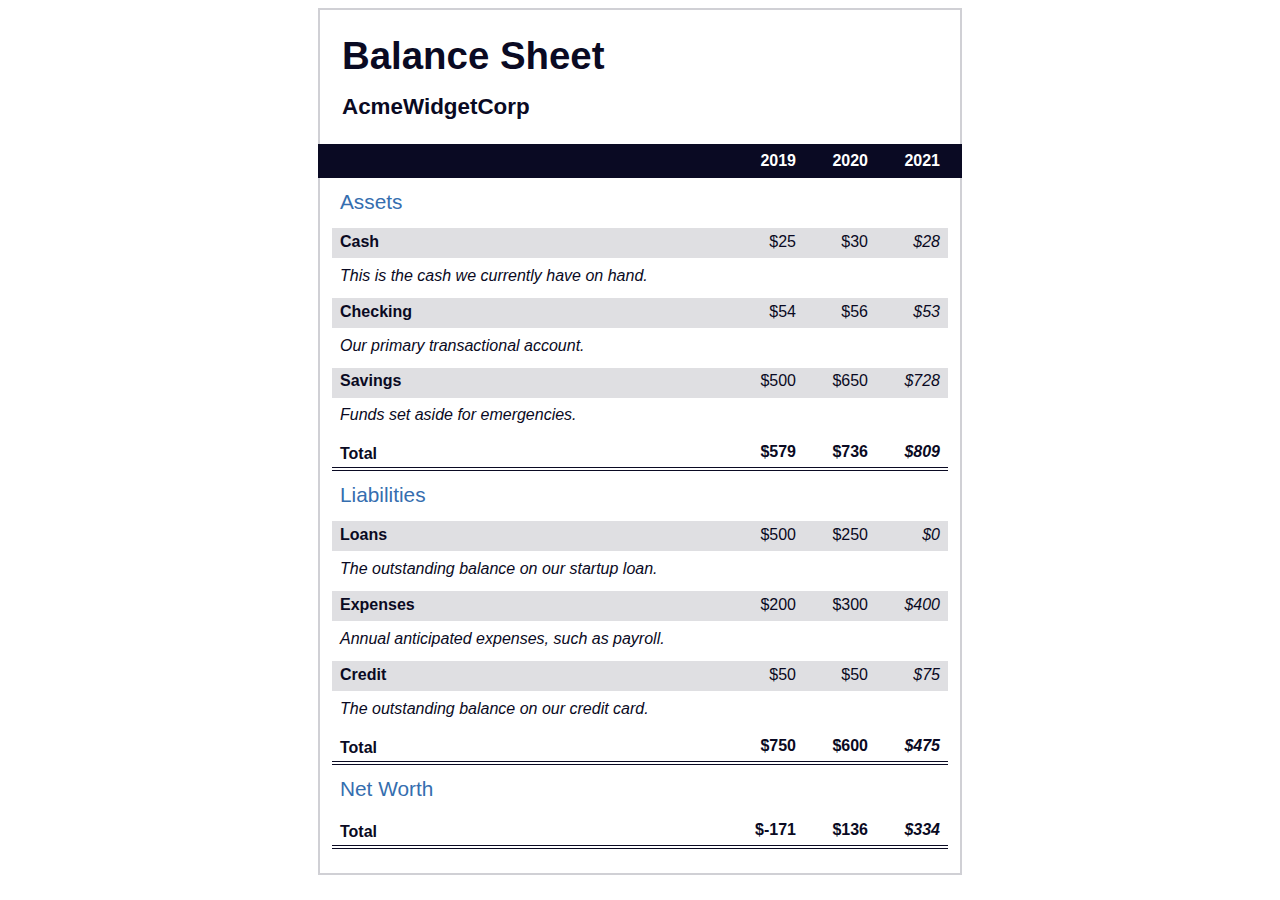
<file: Balance Sheet/index.html>
<!DOCTYPE html>
<html lang="en">
  <head>
    <meta charset="UTF-8">
    <meta name="viewport" content="width=device-width, initial-scale=1.0">
    <title>Balance Sheet</title>
    <link rel="stylesheet" href="./styles.css">
  </head>
  <body>
    <main>
      <section>
        <h1>
          <span class="flex">
            <span>AcmeWidgetCorp</span>
            <span>Balance Sheet</span>
          </span>
        </h1>
        <div id="years" aria-hidden="true">
          <span class="year">2019</span>
          <span class="year">2020</span>
          <span class="year">2021</span>
        </div>
        <div class="table-wrap">
          <table>
            <caption>Assets</caption>
            <thead>
              <tr>
                <td></td>
                <th><span class="sr-only year">2019</span></th>
                <th><span class="sr-only year">2020</span></th>
                <th class="current"><span class="sr-only year">2021</span></th>
              </tr>
            </thead>
            <tbody>
              <tr class="data">
                <th>Cash <span class="description">This is the cash we currently have on hand.</span></th>
                <td>$25</td>
                <td>$30</td>
                <td class="current">$28</td>
              </tr>
              <tr class="data">
                <th>Checking <span class="description">Our primary transactional account.</span></th>
                <td>$54</td>
                <td>$56</td>
                <td class="current">$53</td>
              </tr>
              <tr class="data">
                <th>Savings <span class="description">Funds set aside for emergencies.</span></th>
                <td>$500</td>
                <td>$650</td>
                <td class="current">$728</td>
              </tr>
              <tr class="total">
                <th>Total <span class="sr-only">Assets</span></th>
                <td>$579</td>
                <td>$736</td>
                <td class="current">$809</td>
              </tr>
            </tbody>
          </table>
          <table>
            <caption>Liabilities</caption>
            <thead>
              <tr>
              <td></td>
              <th><span class="sr-only">2019</span></th>
              <th><span class="sr-only">2020</span></th>
              <th><span class="sr-only">2021</span></th>
              </tr>
            </thead>
            <tbody>
              <tr class="data">
                <th>Loans <span class="description">The outstanding balance on our startup loan.</span></th>
                <td>$500</td>
                <td>$250</td>
                <td class="current">$0</td>
              </tr>
              <tr class="data">
                <th>Expenses <span class="description">Annual anticipated expenses, such as payroll.</span></th>
                <td>$200</td>
                <td>$300</td>
                <td class="current">$400</td>
              </tr>
              <tr class="data">
                <th>Credit <span class="description">The outstanding balance on our credit card.</span></th>
                <td>$50</td>
                <td>$50</td>
                <td class="current">$75</td>
              </tr>
              <tr class="total">
                <th>Total <span class="sr-only">Liabilities</span></th>
                <td>$750</td>
                <td>$600</td>
                <td class="current">$475</td>
              </tr>
            </tbody>
          </table>
          <table>
            <caption>Net Worth</caption>
            <thead>
              <tr>
              <td></td>
              <th><span class="sr-only">2019</span></th>
              <th><span class="sr-only">2020</span></th>
              <th><span class="sr-only">2021</span></th>
              </tr>
            </thead>
            <tbody>
              <tr class="total">
                <th>Total <span class="sr-only">Net Worth</span></th>
                <td>$-171</td>
                <td>$136</td>
                <td class="current">$334</td>
              </tr>
            </tbody>
          </table>
        </div>
      </section>
    </main>
  </body>
</html>
</file>
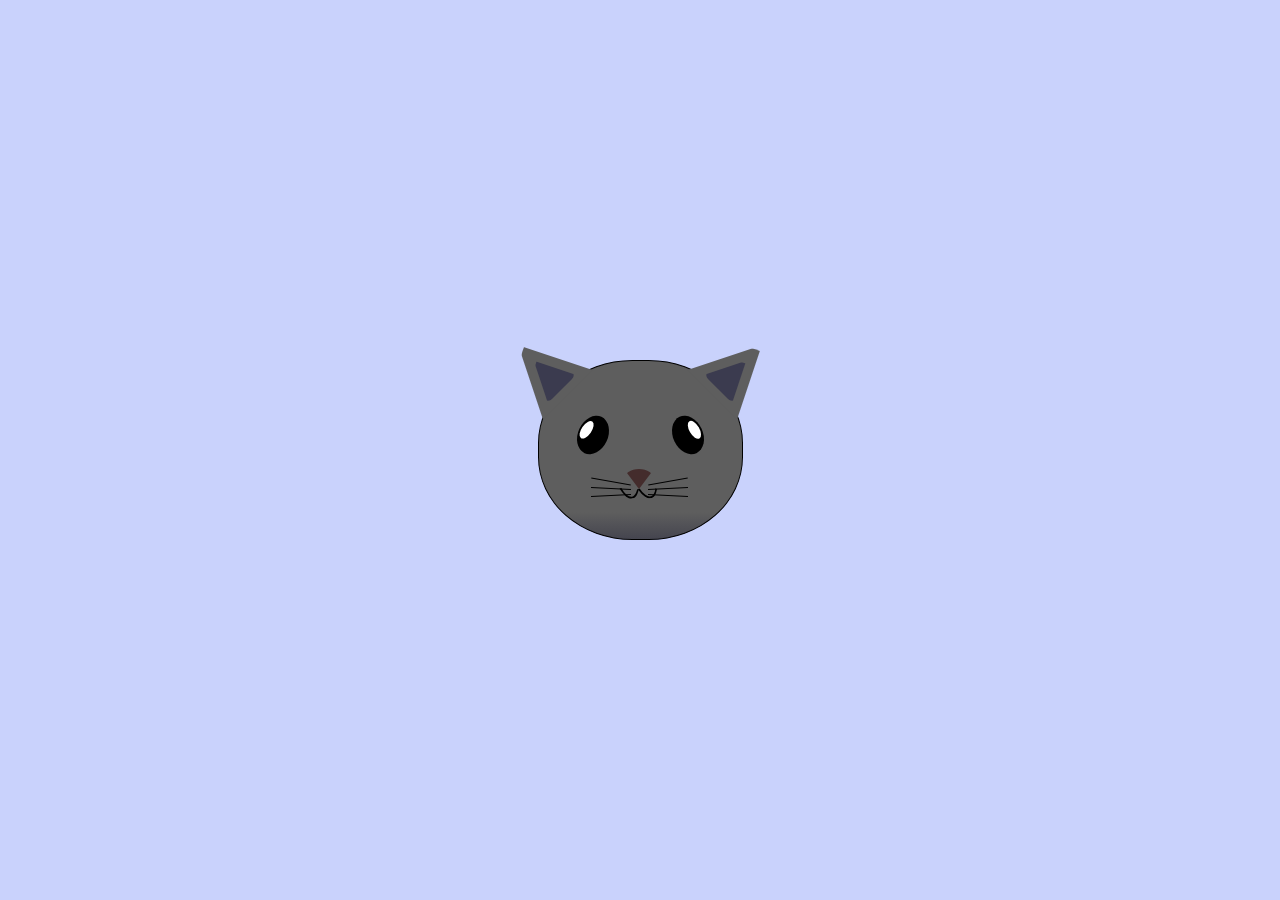
<file: Cat Painting/index.html>
<!DOCTYPE html>
<html lang="en">
<head>
    <meta charset="UTF-8">
    <title>fCC Cat Painting</title>
    <link rel="stylesheet" href="./styles.css">
</head>
<body>
    <main>
      <div class="cat-head">
        <div class="cat-ears">
          <div class="cat-left-ear">
            <div class="cat-left-inner-ear"></div>
          </div>
          <div class="cat-right-ear">
            <div class="cat-right-inner-ear"></div>
          </div>
        </div>

        <div class="cat-eyes">
          <div class="cat-left-eye">
            <div class="cat-left-inner-eye"></div>
          </div>
          <div class="cat-right-eye">
            <div class="cat-right-inner-eye"></div>
          </div>
        </div>
        
        <div class="cat-nose"></div>

        <div class="cat-mouth">
          <div class="cat-mouth-line-left"></div>
          <div class="cat-mouth-line-right"></div>
        </div>

        <div class="cat-whiskers">
          <div class="cat-whiskers-left">
            <div class="cat-whisker-left-top"></div>
            <div class="cat-whisker-left-middle"></div>
            <div class="cat-whisker-left-bottom"></div>
          </div>
          <div class="cat-whiskers-right">
            <div class="cat-whisker-right-top"></div>
            <div class="cat-whisker-right-middle"></div>
            <div class="cat-whisker-right-bottom"></div>
          </div>
        </div>

      </div>
    </main>
</body>
</html>
</file>
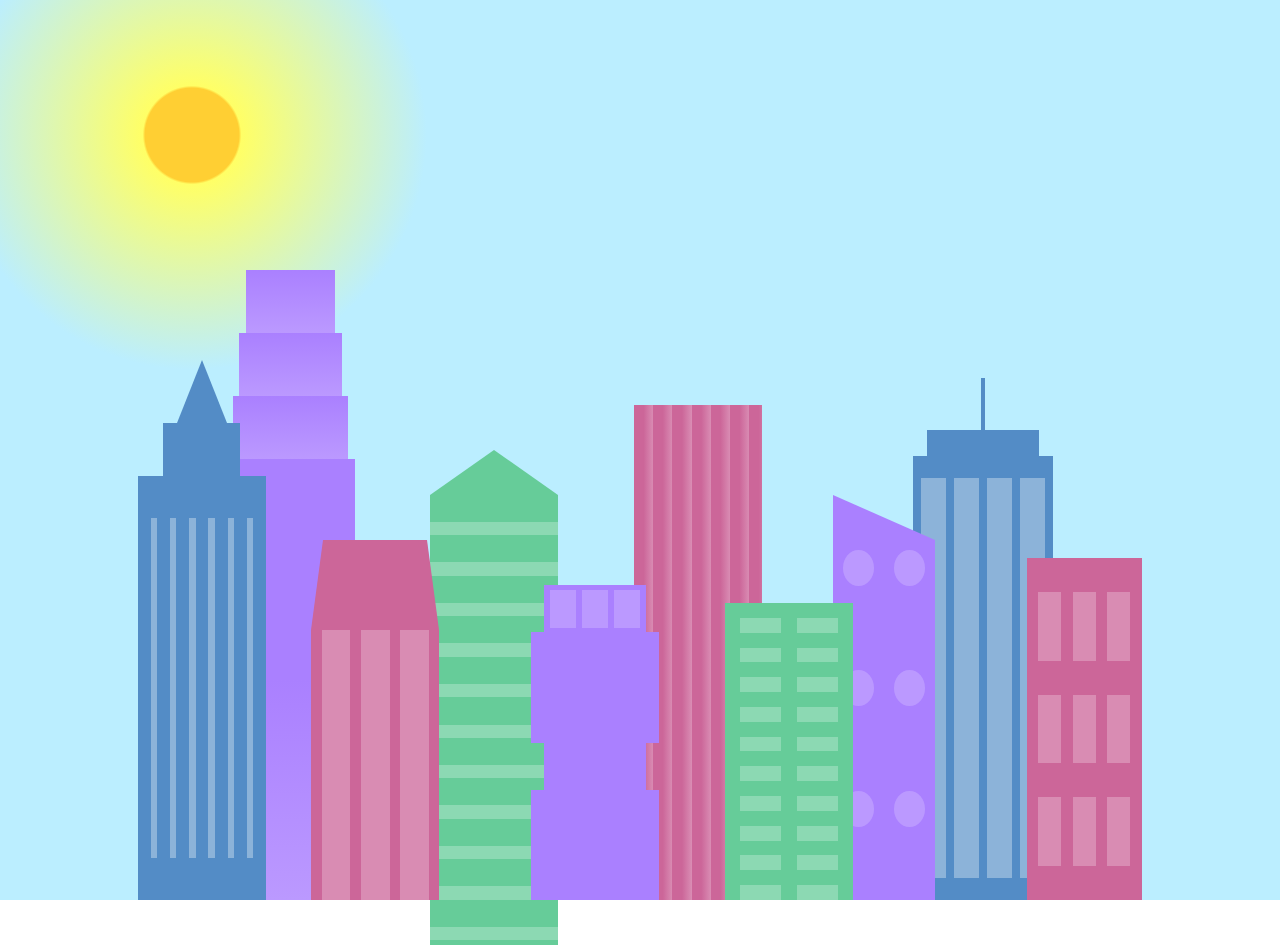
<file: City Skyline/index.html>
<!DOCTYPE html>
<html lang="en">    
  <head>
    <meta charset="UTF-8">
    <title>City Skyline</title>
    <link href="styles.css" rel="stylesheet" />   
  </head>

  <body>
    <div class="background-buildings sky">
      <div></div>
      <div></div>
      <div class="bb1 building-wrap">
        <div class="bb1a bb1-window"></div>
        <div class="bb1b bb1-window"></div>
        <div class="bb1c bb1-window"></div>
        <div class="bb1d"></div>
      </div>
      <div class="bb2">
        <div class="bb2a"></div>
        <div class="bb2b"></div>
      </div>
      <div class="bb3"></div>
      <div></div>
      <div class="bb4 building-wrap">
        <div class="bb4a"></div>
        <div class="bb4b"></div>
        <div class="bb4c window-wrap">
          <div class="bb4-window"></div>
          <div class="bb4-window"></div>
          <div class="bb4-window"></div>
          <div class="bb4-window"></div>
        </div>
      </div>
      <div></div>
      <div></div>
    </div>

    <div class="foreground-buildings">
      <div></div>
      <div></div>
      <div class="fb1 building-wrap">
        <div class="fb1a"></div>
        <div class="fb1b"></div>
        <div class="fb1c"></div>
      </div>
      <div class="fb2">
        <div class="fb2a"></div>
        <div class="fb2b window-wrap">
          <div class="fb2-window"></div>
          <div class="fb2-window"></div>
          <div class="fb2-window"></div>
        </div>
      </div>
      <div></div>
      <div class="fb3 building-wrap">
        <div class="fb3a window-wrap">
          <div class="fb3-window"></div>
          <div class="fb3-window"></div>
          <div class="fb3-window"></div>
        </div>
        <div class="fb3b"></div>
        <div class="fb3a"></div>
        <div class="fb3b"></div>
      </div>
      <div class="fb4">
        <div class="fb4a"></div>
        <div class="fb4b">
          <div class="fb4-window"></div>
          <div class="fb4-window"></div>
          <div class="fb4-window"></div>
          <div class="fb4-window"></div>
          <div class="fb4-window"></div>
          <div class="fb4-window"></div>
        </div>
      </div>
      <div class="fb5"></div>
      <div class="fb6"></div>
      <div></div>
      <div></div>
    </div>
  </body>
</html>
</file>
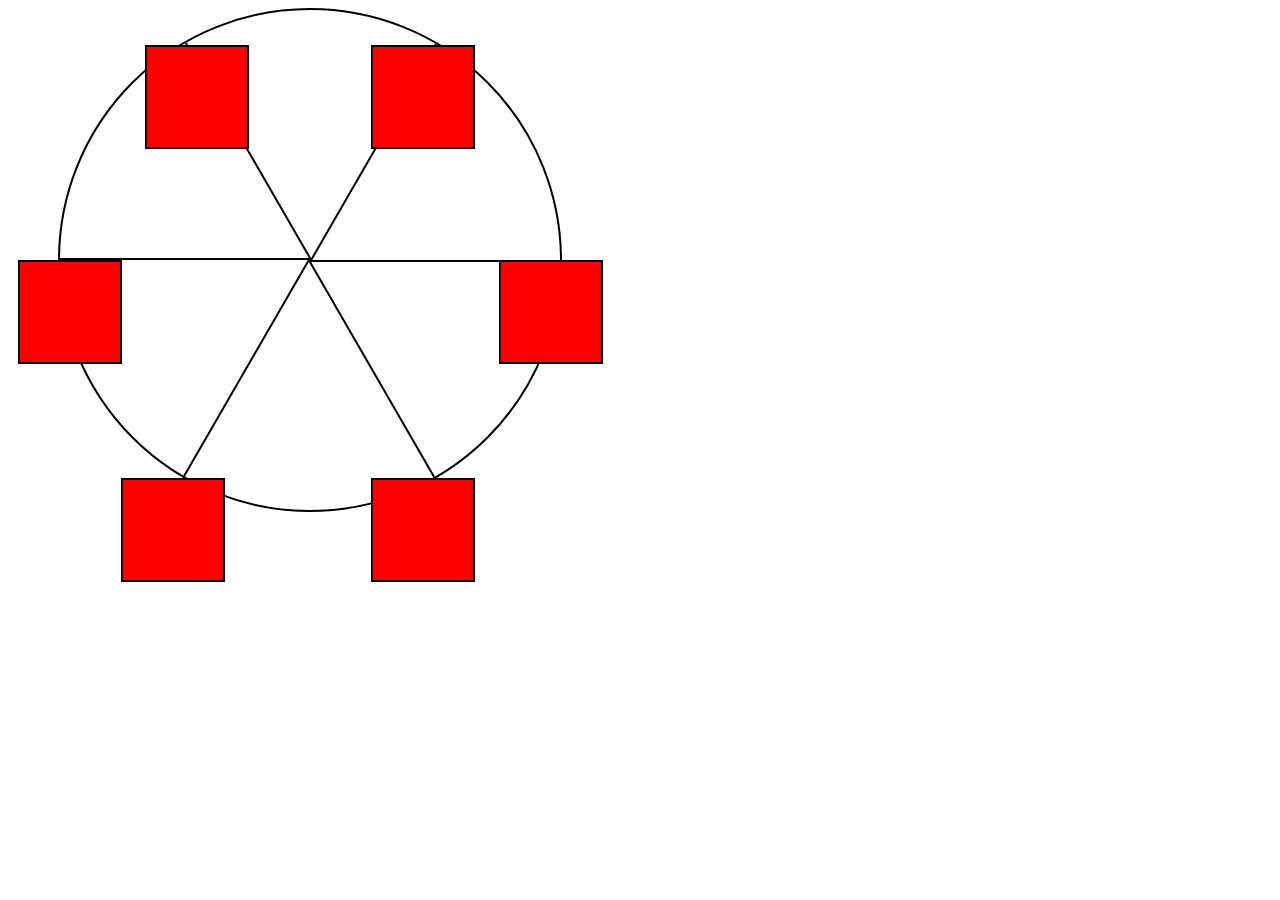
<file: Ferris Wheel Animation/index.html>
<!DOCTYPE html>
<html lang="en">
  <head>
    <meta charset="UTF-8">
    <title>Ferris Wheel</title>
    <link rel="stylesheet" href="./styles.css">
  </head>
  <body>
    <div class="wheel">
      <span class="line"></span>
      <span class="line"></span>
      <span class="line"></span>
      <span class="line"></span>
      <span class="line"></span>
      <span class="line"></span>

      <div class="cabin"></div>
      <div class="cabin"></div>
      <div class="cabin"></div>
      <div class="cabin"></div>
      <div class="cabin"></div>
      <div class="cabin"></div>
    </div>
  </body>
</html>
</file>
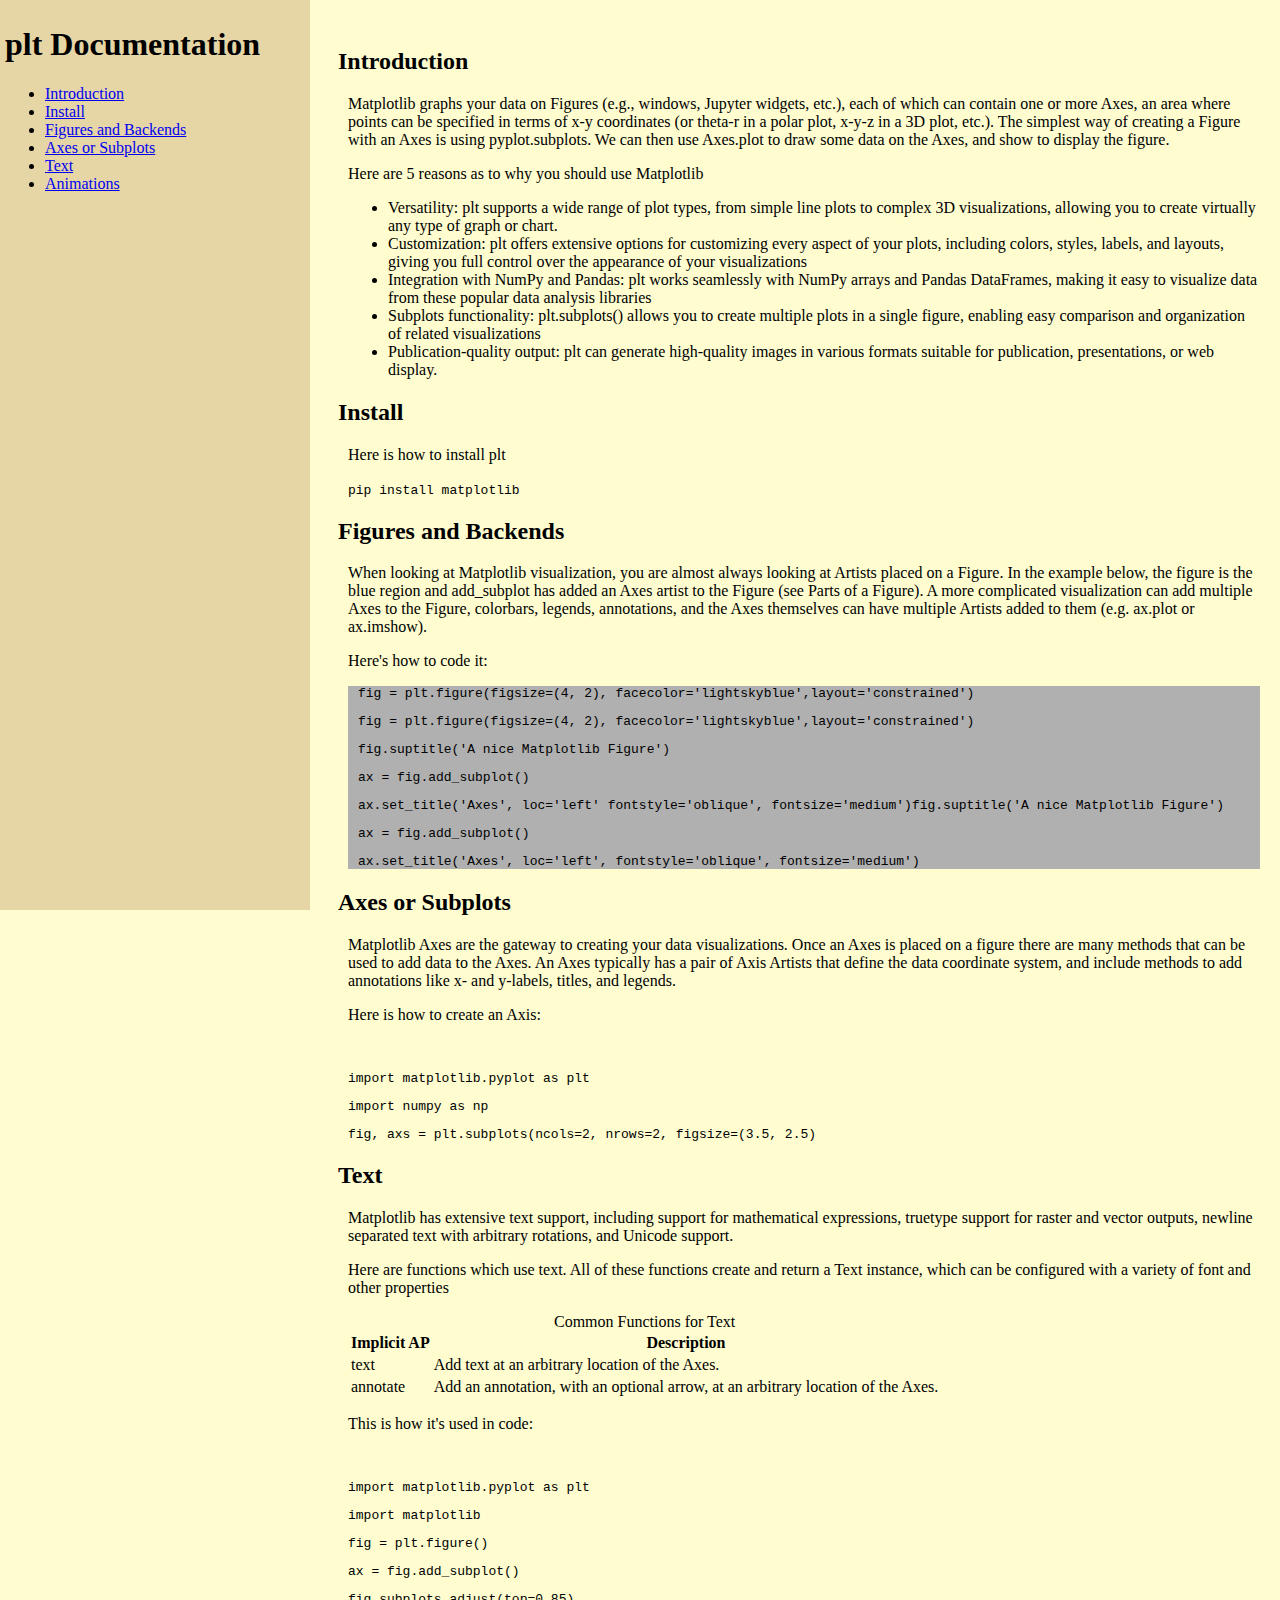
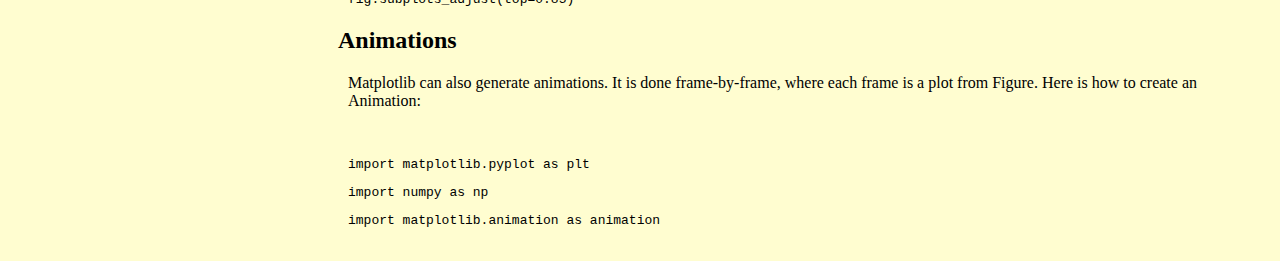
<file: plt Documentation (MY OWN)/plt.html>
<!DOCTYPE html>

<html lang="en">
  <head>
    <meta charset="utf-8"/>
    <meta name="viewport" content="width=device-width, initial-scale=1.0"/>
    <meta name="description" content="Matplotlib Documentation">
    <title>Matplotlib Documentation</title>
    <link rel="stylesheet" href="styles.css">
  </head>
  
  <body>
    <header>
      <nav id="navbar">
        <header>
          <h1>plt Documentation</h1>
        </header>
        <ul>
          <li><a class="nav-link" href="#Introduction">Introduction</a></li>
          <li><a class="nav-link" href="#Install">Install</a></li>
          <li><a class="nav-link" href="#Figures_and_Backends">Figures and Backends</a></li>
          <li><a class="nav-link" href="#Axes_or_Subplots">Axes or Subplots</a></li>
          <li><a class="nav-link" href="#Text">Text</a></li>
          <li><a class="nav-link" href="#Animations">Animations</a></li>
      </nav>

    </header>
    <main id="main-doc">
      <section class="main-section" id="Introduction">
        <header>
          <h2>Introduction</h2>
        </header>
        <p>Matplotlib graphs your data on Figures (e.g., windows, Jupyter widgets, etc.), each of which can contain one or more Axes, an area where points can be specified in terms of x-y coordinates (or theta-r in a polar plot, x-y-z in a 3D plot, etc.). The simplest way of creating a Figure with an Axes is using pyplot.subplots. We can then use Axes.plot to draw some data on the Axes, and show to display the figure.</p>
        <p>Here are 5 reasons as to why you should use Matplotlib</p>
        <ul>
          <li> Versatility: plt supports a wide range of plot types, from simple line plots to complex 3D visualizations, allowing you to create virtually any type of graph or chart.</li>
          <li>Customization: plt offers extensive options for customizing every aspect of your plots, including colors, styles, labels, and layouts, giving you full control over the appearance of your visualizations</li>
          <li>Integration with NumPy and Pandas: plt works seamlessly with NumPy arrays and Pandas DataFrames, making it easy to visualize data from these popular data analysis libraries</li>
          <li>Subplots functionality: plt.subplots() allows you to create multiple plots in a single figure, enabling easy comparison and organization of related visualizations</li>
          <li>Publication-quality output: plt can generate high-quality images in various formats suitable for publication, presentations, or web display.</li>

      </section>

      <section class="main-section" id="Install">
        <header>
          <h2>Install</h2>
        </header>
        <p>Here is how to install plt</p>
        <code>
          pip install matplotlib
        </code>
      </section>
      <section class="main-section" id="Figures_and_Backends">
        <header>
          <h2>Figures and Backends</h2>
        </header>
        <p>When looking at Matplotlib visualization, you are almost always looking at Artists placed on a Figure. In the example below, the figure is the blue region and add_subplot has added an Axes artist to the Figure (see Parts of a Figure). A more complicated visualization can add multiple Axes to the Figure, colorbars, legends, annotations, and the Axes themselves can have multiple Artists added to them (e.g. ax.plot or ax.imshow).<p/>
        <p> Here's how to code it: </p>
        <div class="code-cont">
          <code>
            <p>fig = plt.figure(figsize=(4, 2), facecolor='lightskyblue',layout='constrained')<p>
            <p>fig = plt.figure(figsize=(4, 2), facecolor='lightskyblue',layout='constrained')</p>
            <p>fig.suptitle('A nice Matplotlib Figure')</p>
            <p>ax = fig.add_subplot()</p>
            <p>ax.set_title('Axes', loc='left' fontstyle='oblique', fontsize='medium')fig.suptitle('A nice Matplotlib Figure')</p>
            <p>ax = fig.add_subplot()</p>
            <p>ax.set_title('Axes', loc='left', fontstyle='oblique', fontsize='medium')</p>
          </code>
        </div>
      </section>
      <section class="main-section" id="Axes_or_Subplots">
        <header>
          <h2>Axes or Subplots</h2>
        </header>
        <p>Matplotlib Axes are the gateway to creating your data visualizations. Once an Axes is placed on a figure there are many methods that can be used to add data to the Axes. An Axes typically has a pair of Axis Artists that define the data coordinate system, and include methods to add annotations like x- and y-labels, titles, and legends.</p>
        <p>Here is how to create an Axis: </p>
        <code>
          <p>import matplotlib.pyplot as plt</p>
          <p>import numpy as np</p>
          <p>fig, axs = plt.subplots(ncols=2, nrows=2, figsize=(3.5, 2.5)</p>
        </code>
      </section>
      
      <section class="main-section" id="Text">
        <header>
          <h2>Text</h2>
        </header>
        <p>Matplotlib has extensive text support, including support for mathematical expressions, truetype support for raster and vector outputs, newline separated text with arbitrary rotations, and Unicode support.</p>
        <p> Here are functions which use text. All of these functions create and return a Text instance, which can be configured with a variety of font and other properties</p>
        <div  class="table-wrap">
          <table>
            <caption>Common Functions for Text</caption>
            <thead>
              <tr>
                <th>Implicit AP</th>
                <th>Description</th>
              </tr>
            </thead>

            <tbody>
              <tr>
                <td>text</td>
                <td>Add text at an arbitrary location of the Axes.</td>
              </tr>
              <tr>
                <td>annotate</td>
                <td>Add an annotation, with an optional arrow, at an arbitrary location of the Axes.</td>
              </tr>
            </tbody>
          </table>
        </div>
        <p>This is how it's used in code: </p>
        <code>
          <p>import matplotlib.pyplot as plt</p>
          <p>import matplotlib</p>
          <p>fig = plt.figure()</p>
          <p>ax = fig.add_subplot()</p>
          <p>fig.subplots_adjust(top=0.85)</p>
        </code>
      </section>

      <section class="main-section" id="Animations">
        <header>
          <h2>Animations</h2>
        </header>
        <p>Matplotlib can also generate animations. It is done frame-by-frame, where each frame is a plot from Figure. Here is how to create an Animation: </p>
        <code>
          <p>import matplotlib.pyplot as plt</p>
          <p>import numpy as np</p>
          <p>import matplotlib.animation as animation</p>
        </code>
      </section>
    </main>
  </body>

</html>
</file>
<file: Balance Sheet/styles.css>
span[class~="sr-only"] {
  border: 0 !important;
  clip: rect(1px, 1px, 1px, 1px) !important;
  clip-path: inset(50%) !important;
  height: 1px !important;
  width: 1px !important;
  position: absolute !important;
  overflow: hidden !important;
  white-space: nowrap !important;
  padding: 0 !important;
  margin: -1px !important;
}

html {
  box-sizing: border-box;
}

body {
  font-family: sans-serif;
  color: #0a0a23;
}

h1 {
  max-width: 37.25rem;
  margin: 0 auto;
  padding: 1.5rem 1.25rem;
}

h1 .flex {
  display: flex;
  flex-direction: column-reverse;
  gap: 1rem;
}

h1 .flex span:first-of-type {
  font-size: 0.7em;
}

h1 .flex span:last-of-type {
  font-size: 1.2em;
}

section {
  max-width: 40rem;
  margin: 0 auto;
  border: 2px solid #d0d0d5;
}

#years {
  display: flex;
  justify-content: flex-end;
  position: sticky;
  z-index: 999;
  top: 0;
  background: #0a0a23;
  color: #fff;
  padding: 0.5rem calc(1.25rem + 2px) 0.5rem 0;
  margin: 0 -2px;
}

#years span[class] {
  font-weight: bold;
  width: 4.5rem;
  text-align: right;
}

.table-wrap {
  padding: 0 0.75rem 1.5rem 0.75rem;
}

table {
  border-collapse: collapse;
  border: 0;
  width: 100%;
  position: relative;
  margin-top: 3rem;
}

table caption {
  color: #356eaf;
  font-size: 1.3em;
  font-weight: normal;
  position: absolute;
  top: -2.25rem;
  left: 0.5rem;
}

tbody td {
  width: 100vw;
  min-width: 4rem;
  max-width: 4rem;
}

tbody th {
  width: calc(100% - 12rem);
}

tr[class="total"] {
  border-bottom: 4px double #0a0a23;
  font-weight: bold;
}

tr[class="total"] th {
  text-align: left;
  padding: 0.5rem 0 0.25rem 0.5rem;
}

tr.total td {
  text-align: right;
  padding: 0 0.25rem;
}

tr.total td:nth-of-type(3) {
  padding-right: 0.5rem;
}

tr.total:hover {
  background-color: #99c9ff;
}

td.current {
  font-style: italic;
}

tr.data {
  background-image: linear-gradient(to bottom, #dfdfe2 1.845rem, white 1.845rem);
}

tr.data th {
  text-align: left;
  padding-top: 0.3rem;
  padding-left: 0.5rem;
}

tr.data th .description {
  display: block;
  font-weight: normal;
  font-style: italic;
  padding: 1rem 0 0.75rem;
  margin-right: -13.5rem;
}

tr.data td {
  vertical-align: top;
  padding: 0.3rem 0.25rem 0;
  text-align: right;
}

tr.data td:last-of-type {
  padding-right: 0.5rem;
}
</file>
<file: Cat Painting/styles.css>
* {
  box-sizing: border-box;
}

body {
  background-color: #c9d2fc;
}

.cat-head {
  position: absolute;
  right: 0;
  left: 0;
  top: 0;
  bottom: 0;
  margin: auto;
  background: linear-gradient(#5e5e5e 85%, #45454f 100%);
  width: 205px;
  height: 180px;
  border: 1px solid #000;
  border-radius: 46%;
}

.cat-left-ear {
  position: absolute;
  top: -26px;
  left: -31px;
  z-index: 1;
  border-top-left-radius: 90px;
  border-top-right-radius: 10px;
  transform: rotate(-45deg);
  border-left: 35px solid transparent;
  border-right: 35px solid transparent;
  border-bottom: 70px solid #5e5e5e;
}

.cat-right-ear {
  position: absolute;
  top: -26px;
  left: 163px;
  z-index: 1;
  transform: rotate(45deg);
  border-top-left-radius: 90px;
  border-top-right-radius: 10px;
  border-left: 35px solid transparent;
  border-right: 35px solid transparent;
  border-bottom: 70px solid #5e5e5e;
}

.cat-left-inner-ear {
  position: absolute;
  top: 22px;
  left: -20px;
  border-top-left-radius: 90px;
  border-top-right-radius: 10px;
  border-bottom-right-radius: 40%;
  border-bottom-left-radius: 40%;
  border-left: 20px solid transparent;
  border-right: 20px solid transparent;
  border-bottom: 40px solid #3b3b4f;
}

.cat-right-inner-ear {
  position: absolute;
  top: 22px;
  left: -20px;
  border-top-left-radius: 90px;
  border-top-right-radius: 10px;
  border-bottom-right-radius: 40%;
  border-bottom-left-radius: 40%;
  border-left: 20px solid transparent;
  border-right: 20px solid transparent;
  border-bottom: 40px solid #3b3b4f;
}

.cat-left-eye {
  position: absolute;
  top: 54px;
  left: 39px;
  border-radius: 60%;
  transform: rotate(25deg);
  width: 30px;
  height: 40px;
  background-color: #000;
}

.cat-right-eye {
  position: absolute;
  top: 54px;
  left: 134px;
  border-radius: 60%;
  transform: rotate(-25deg);
  width: 30px;
  height: 40px;
  background-color: #000;
}

.cat-left-inner-eye {
  position: absolute;
  top: 8px;
  left: 2px;
  width: 10px;
  height: 20px;
  transform: rotate(10deg);
  background-color: #fff;
  border-radius: 60%;
}

.cat-right-inner-eye {
  position: absolute;
  top: 8px;
  left: 18px;
  transform: rotate(-5deg);
  width: 10px;
  height: 20px;
  background-color: #fff;
  border-radius: 60%;
}

.cat-nose {
  position: absolute;
  top: 108px;
  left: 85px;
  border-top-left-radius: 50%;
  border-bottom-right-radius: 50%;
  border-bottom-left-radius: 50%;
  transform: rotate(180deg);
  border-left: 15px solid transparent;
  border-right: 15px solid transparent;
  border-bottom: 20px solid #442c2c;
}

.cat-mouth div {
  width: 30px;
  height: 50px;
  border: 2px solid #000;
  border-radius: 190%/190px 150px 0 0;
  border-color: black transparent transparent transparent;
}

.cat-mouth-line-left {
  position: absolute;
  top: 88px;
  left: 74px;
  transform: rotate(170deg);
}

.cat-mouth-line-right {
  position: absolute;
  top: 88px;
  left: 91px;
  transform: rotate(165deg);
}

.cat-whiskers-left div {
  width: 40px;
  height: 1px;
  background-color: #000;
}

.cat-whiskers-right div {
  width: 40px;
  height: 1px;
  background-color: #000;
}

.cat-whisker-left-top {
  position: absolute;
  top: 120px;
  left: 52px;
  transform: rotate(10deg);
}

.cat-whisker-left-middle {
  position: absolute;
  top: 127px;
  left: 52px;
  transform: rotate(3deg);
}

.cat-whisker-left-bottom {
  position: absolute;
  top: 134px;
  left: 52px;
  transform: rotate(-3deg);
}

.cat-whisker-right-top {
  position: absolute;
  top: 120px;
  left: 109px;
  transform: rotate(-10deg);
}

.cat-whisker-right-middle {
  position: absolute;
  top: 127px;
  left: 109px;
  transform: rotate(-3deg);
}

.cat-whisker-right-bottom {
  position: absolute;
  top: 134px;
  left: 109px;
  transform: rotate(3deg);  
}
</file>
<file: City Skyline/styles.css>
:root {
  --building-color1: #aa80ff;
  --building-color2: #66cc99;
  --building-color3: #cc6699;
  --building-color4: #538cc6;
  --window-color1: #bb99ff;
  --window-color2: #8cd9b3;
  --window-color3: #d98cb3;
  --window-color4: #8cb3d9;
}

* {
  box-sizing: border-box;
}

body {
  height: 100vh;
  margin: 0;
  overflow: hidden;
}

.background-buildings, .foreground-buildings {
  width: 100%;
  height: 100%;
  display: flex;
  align-items: flex-end;
  justify-content: space-evenly;
  position: absolute;
  top: 0;
}

.building-wrap {
  display: flex;
  flex-direction: column;
  align-items: center;
}

.window-wrap {
  display: flex;
  align-items: center;
  justify-content: space-evenly;
}

.sky {
  background: radial-gradient(
      closest-corner circle at 15% 15%,
      #ffcf33,
      #ffcf33 20%,
      #ffff66 21%,
      #bbeeff 100%
    );
}

/* BACKGROUND BUILDINGS - "bb" stands for "background building" */
.bb1 {
  width: 10%;
  height: 70%;
}

.bb1a {
  width: 70%;
}
  
.bb1b {
  width: 80%;
}
  
.bb1c {
  width: 90%;
}

.bb1d {
  width: 100%;
  height: 70%;
  background: linear-gradient(
      var(--building-color1) 50%,
      var(--window-color1)
    );
}

.bb1-window {
  height: 10%;
  background: linear-gradient(
      var(--building-color1),
      var(--window-color1)
    );
}

.bb2 {
  width: 10%;
  height: 50%;
}

.bb2a {
  border-bottom: 5vh solid var(--building-color2);
  border-left: 5vw solid transparent;
  border-right: 5vw solid transparent;
}

.bb2b {
  width: 100%;
  height: 100%;
  background: repeating-linear-gradient(
      var(--building-color2),
      var(--building-color2) 6%,
      var(--window-color2) 6%,
      var(--window-color2) 9%
    );
}

.bb3 {
  width: 10%;
  height: 55%;
  background: repeating-linear-gradient(
      90deg,
      var(--building-color3),
      var(--building-color3),
      var(--window-color3) 15%
    );
}

.bb4 {
  width: 11%;
  height: 58%;
}

.bb4a {
  width: 3%;
  height: 10%;
  background-color: var(--building-color4);
}

.bb4b {
  width: 80%;
  height: 5%;
  background-color: var(--building-color4);
}
  
.bb4c {
  width: 100%;
  height: 85%;
  background-color: var(--building-color4);
}

.bb4-window {
  width: 18%;
  height: 90%;
  background-color: var(--window-color4);
}

/* FOREGROUND BUILDINGS - "fb" stands for "foreground building" */
.fb1 {
  width: 10%;
  height: 60%;
}

.fb1a {
  border-bottom: 7vh solid var(--building-color4);
  border-left: 2vw solid transparent;
  border-right: 2vw solid transparent;
}

.fb1b {
  width: 60%;
  height: 10%;
  background-color: var(--building-color4);
}
  
.fb1c {
  width: 100%;
  height: 80%;
  background: repeating-linear-gradient(
      90deg,
      var(--building-color4),
      var(--building-color4) 10%,
      transparent 10%,
      transparent 15%
    ),
    repeating-linear-gradient(
      var(--building-color4),
      var(--building-color4) 10%,
      var(--window-color4) 10%,
      var(--window-color4) 90%
    );
}

.fb2 {
  width: 10%;
  height: 40%;
}

.fb2a {
  width: 100%;
  border-bottom: 10vh solid var(--building-color3);
  border-left: 1vw solid transparent;
  border-right: 1vw solid transparent;
}

.fb2b {
  width: 100%;
  height: 75%;
  background-color: var(--building-color3);
}

.fb2-window {
  width: 22%;
  height: 100%;
  background-color: var(--window-color3);
}

.fb3 {
  width: 10%;
  height: 35%;
}
  
.fb3a {
  width: 80%;
  height: 15%;
  background-color: var(--building-color1);
}
  
.fb3b {
  width: 100%;
  height: 35%;
  background-color: var(--building-color1);
}

.fb3-window {
  width: 25%;
  height: 80%;
  background-color: var(--window-color1);
}

.fb4 {
  width: 8%;
  height: 45%;
  position: relative;
  left: 10%;
}

.fb4a {
  border-top: 5vh solid transparent;
  border-left: 8vw solid var(--building-color1);
}

.fb4b {
  width: 100%;
  height: 89%;
  background-color: var(--building-color1);
  display: flex;
  flex-wrap: wrap;
}

.fb4-window {
  width: 30%;
  height: 10%;
  border-radius: 50%;
  background-color: var(--window-color1);
  margin: 10%;
}

.fb5 {
  width: 10%;
  height: 33%;
  position: relative;
  right: 10%;
  background: repeating-linear-gradient(
      var(--building-color2),
      var(--building-color2) 5%,
      transparent 5%,
      transparent 10%
    ),
    repeating-linear-gradient(
      90deg,
      var(--building-color2),
      var(--building-color2) 12%,
      var(--window-color2) 12%,
      var(--window-color2) 44%
    );
}

.fb6 {
  width: 9%;
  height: 38%;
  background: repeating-linear-gradient(
      90deg,
      var(--building-color3),
      var(--building-color3) 10%,
      transparent 10%,
      transparent 30%
    ),
    repeating-linear-gradient(
      var(--building-color3),
      var(--building-color3) 10%,
      var(--window-color3) 10%,
      var(--window-color3) 30%
    );
}

@media (max-width: 1000px) {
  :root {
    --building-color1: #000;
    --building-color2: #000;
    --building-color3: #000;
    --building-color4: #000;
    --window-color1: #777;
    --window-color2: #777;
    --window-color3: #777;
    --window-color4: #777;
  }
  .sky {
    background: radial-gradient(
        closest-corner circle at 15% 15%,
        #ccc,
        #ccc 20%,
        #445 21%,
        #223 100%
      );
  }
}
</file>
<file: Ferris Wheel Animation/styles.css>
.wheel {
  border: 2px solid black;
  border-radius: 50%;
  margin-left: 50px;
  position: absolute;
  height: 55vw;
  width: 55vw;
  max-width: 500px;
  max-height: 500px;
  animation-name: wheel;
  animation-duration: 10s;
  animation-iteration-count: infinite;
  animation-timing-function: linear;
}

.line {
  background-color: black;
  width: 50%;
  height: 2px;
  position: absolute;
  top: 50%;
  left: 50%;
  transform-origin: 0% 0%;
}

.line:nth-of-type(2) {
  transform: rotate(60deg);
}
.line:nth-of-type(3) {
  transform: rotate(120deg);
}
.line:nth-of-type(4) {
  transform: rotate(180deg);
}
.line:nth-of-type(5) {
  transform: rotate(240deg);
}
.line:nth-of-type(6) {
  transform: rotate(300deg);
}

.cabin {
  background-color: red;
  width: 20%;
  height: 20%;
  position: absolute;
  border: 2px solid;
  transform-origin: 50% 0%;
  animation: cabins 10s ease-in-out infinite;
}

.cabin:nth-of-type(1) {
  right: -8.5%;
  top: 50%;
}
.cabin:nth-of-type(2) {
  right: 17%;
  top: 93.5%;
}
.cabin:nth-of-type(3) {
  right: 67%;
  top: 93.5%;
}
.cabin:nth-of-type(4) {
  left: -8.5%;
  top: 50%;
}
.cabin:nth-of-type(5) {
  left: 17%;
  top: 7%;
}
.cabin:nth-of-type(6) {
  right: 17%;
  top: 7%;
}

@keyframes wheel {
   0% {
     transform: rotate(0deg);
   }
   100% {
     transform: rotate(360deg);
   }
}

@keyframes cabins {
  0% {
    transform: rotate(0deg);
  }
  25% {
    background-color: yellow;
  }
  50% {
    background-color: purple;
  }

  75% {
    background-color: yellow;
  }
  100% {
    transform: rotate(-360deg);
  }
}
</file>
<file: plt Documentation (MY OWN)/styles.css>
html {
  box-sizing: box-border;
}

code > p {
  margin-left: 10px;
}

nav > ul > li:hover {
  cursor: pointer;
  color: #a1a1a1;
}
.code-cont {
  background-color: #B0B0B0;
}

#navbar {
  position: fixed;
  width: 300px;
  min-width: 290px;
  height: 100%;
  top: 0;
  left: 0;
  padding: 5px;
  background-color: #E6D5A5;
}

body {
  background-color: #fffdd0;
}

#main-doc {
  position: absolute;
  margin-left: 310px;
  margin-bottom: 110px;
  padding: 20px;
}

.main-section > *:not(header) {
  margin-left: 10px;
}


@media only screen and (max-width: 815px) {
  #navbar {
    position: absolute;
    top: 0px;
    width: 100%;
    max-height: 200px;
    padding: 0px;
    margin: 0px;
  }

  #main-doc {
    position: relative;
    margin-left: 0;
    margin-top: 205px;
  }

}
</file>
